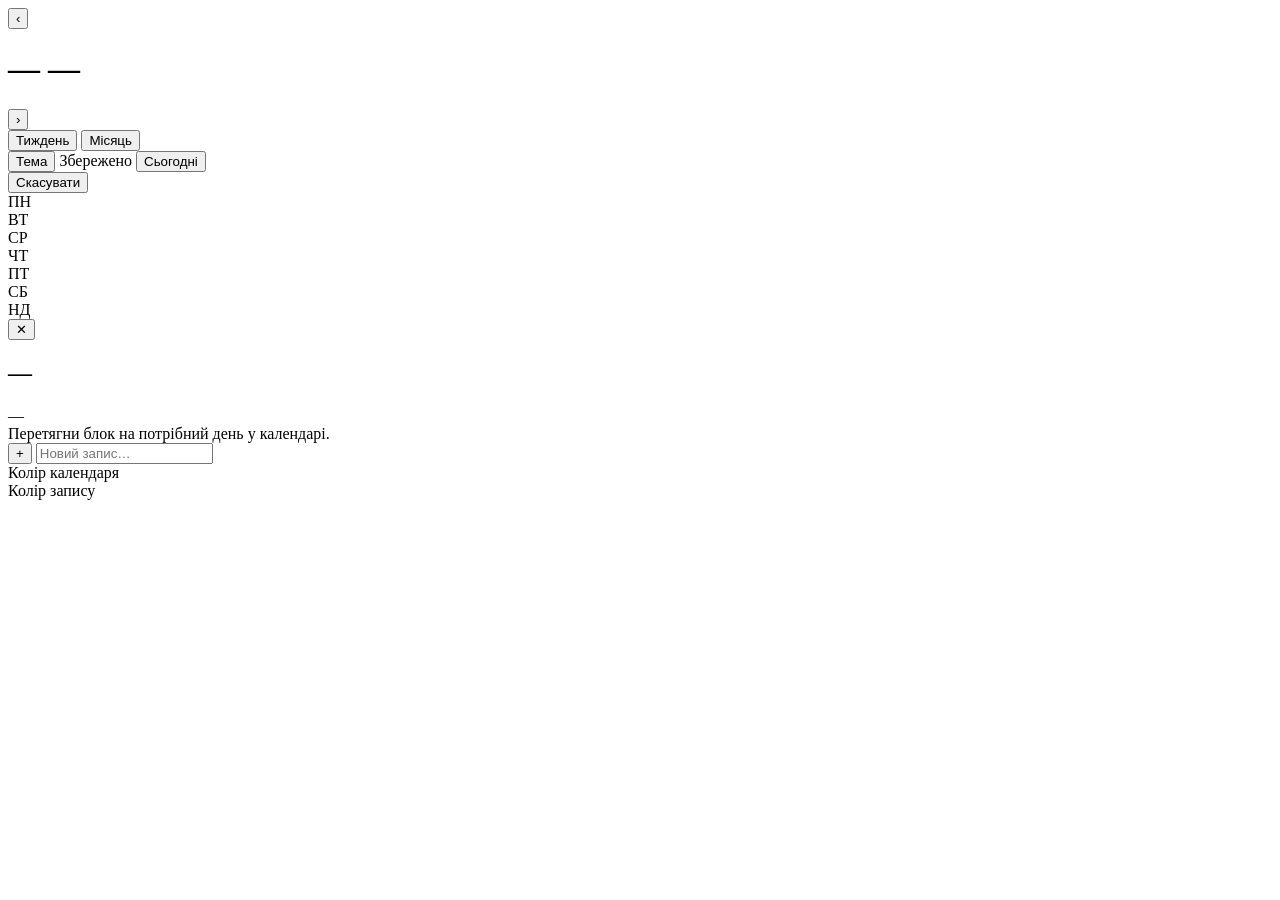
<file: static/index.html>
<!DOCTYPE html>
<html lang="uk">
<head>
<meta charset="UTF-8">
<meta name="viewport" content="width=device-width, initial-scale=1.0, viewport-fit=cover">
<meta name="apple-mobile-web-app-capable" content="yes">
<meta name="apple-mobile-web-app-status-bar-style" content="black-translucent">
<meta name="theme-color" content="#1B2027">
<title>Гросбух — особистий планувальник</title>
<link rel="preconnect" href="https://fonts.googleapis.com">
<link href="https://fonts.googleapis.com/css2?family=Fraunces:opsz,wght@9..144,500;9..144,600;9..144,700&family=IBM+Plex+Mono:wght@400;500;600&family=Inter:wght@400;500;600&display=swap" rel="stylesheet">
<!-- PLANNER_CSS -->
</head>
<body>
<div class="app">
  <header class="app-header">
    <div class="topbar">
      <div class="month-nav">
        <button type="button" id="prevBtn" title="Попередній місяць">‹</button>
        <h1 id="monthTitle">— <span class="year">—</span></h1>
        <button type="button" id="nextBtn" title="Наступний місяць">›</button>
      </div>
      <div class="actions">
        <div class="view-toggle mobile-only" id="viewToggle">
          <button type="button" class="view-btn active" data-view="week">Тиждень</button>
          <button type="button" class="view-btn" data-view="month">Місяць</button>
        </div>
        <button type="button" class="theme-btn" id="themeBtn" title="Колір календаря">
          <span class="theme-btn-dot" id="themeBtnDot"></span>
          Тема
        </button>
        <span class="save-status" id="saveStatus">Збережено</span>
        <button type="button" class="pill-btn" id="todayBtn">Сьогодні</button>
      </div>
    </div>
    <div class="reassign-bar" id="reassignBar">
      <span class="reassign-text" id="reassignText"></span>
      <button type="button" class="reassign-cancel" id="reassignCancel">Скасувати</button>
    </div>
  </header>
  <div class="calendar-body">
    <div class="weekdays">
      <div>ПН</div><div>ВТ</div><div>СР</div><div>ЧТ</div><div>ПТ</div><div>СБ</div><div>НД</div>
    </div>
    <div class="grid" id="grid"></div>
    <div class="week-scroll" id="weekScroll"></div>
  </div>
</div>

<div class="overlay" id="overlay">
  <div class="panel">
    <div class="panel-handle"></div>
    <button type="button" class="close" id="panelClose" title="Закрити">✕</button>
    <h2 id="panelDate">—</h2>
    <div class="sub" id="panelWeekday">—</div>
    <div class="panel-hint">Перетягни блок на потрібний день у календарі.</div>
    <div class="item-list" id="itemList"></div>
    <div class="add-row">
      <button type="button" id="addItemBtn" title="Додати">+</button>
      <input type="text" id="newItem" placeholder="Новий запис…" autocomplete="off" autocorrect="off" autocapitalize="off" spellcheck="false" inputmode="text">
    </div>
  </div>
</div>

<div class="color-pop" id="themePop">
  <div class="color-pop-title">Колір календаря</div>
  <div class="color-pop-swatches" id="themePopSwatches"></div>
</div>

<div class="color-pop" id="colorPop">
  <div class="color-pop-title">Колір запису</div>
  <div class="color-pop-swatches" id="colorPopSwatches"></div>
</div>

<!-- PLANNER_CONFIG -->
<!-- PLANNER_STORAGE_JS -->
<!-- PLANNER_JS -->
</body>
</html>
</file>
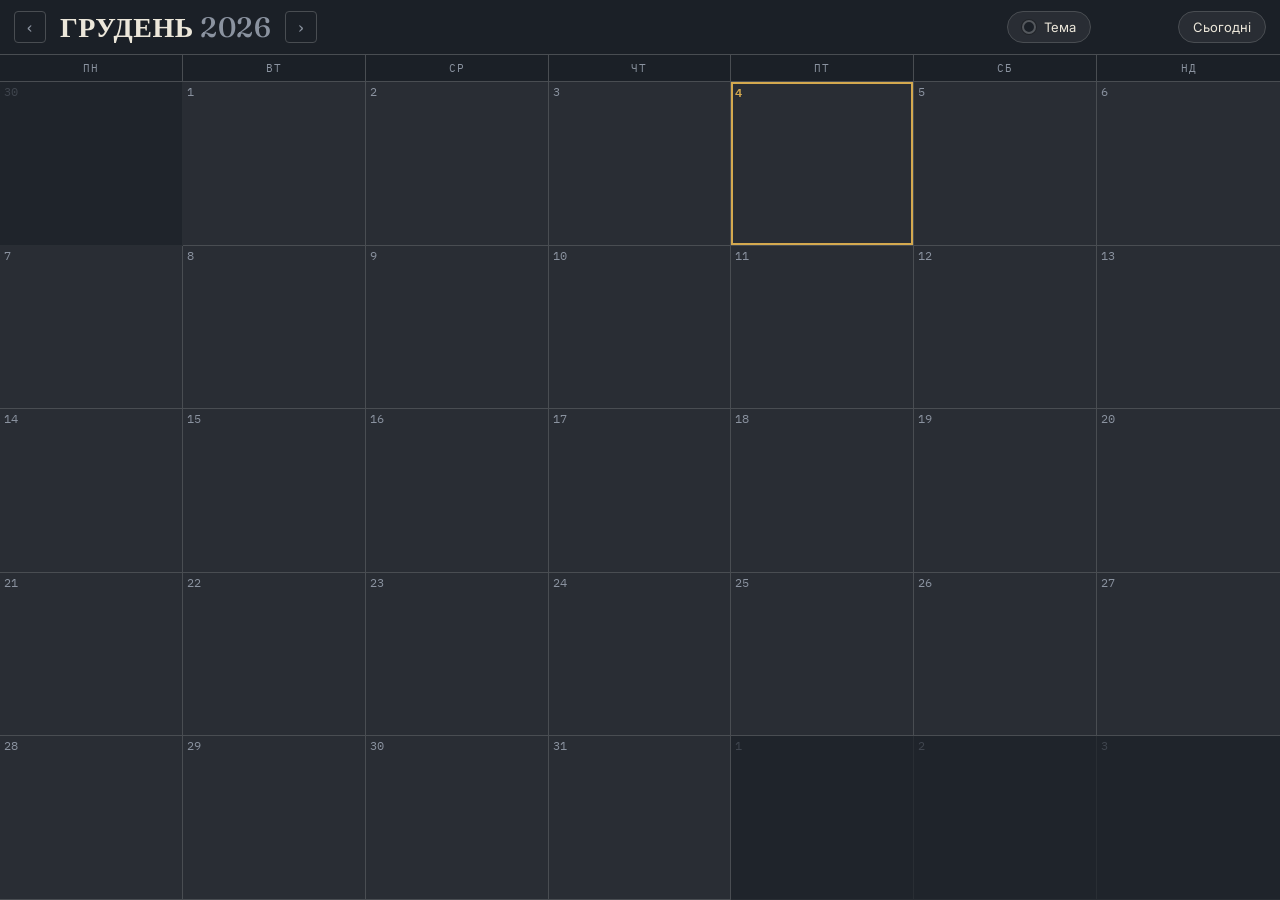
<file: planner.html>
<!DOCTYPE html>
<html lang="uk">
<head>
<meta charset="UTF-8">
<meta name="viewport" content="width=device-width, initial-scale=1.0, viewport-fit=cover">
<title>Гросбух — особистий планувальник</title>
<link rel="preconnect" href="https://fonts.googleapis.com">
<link href="https://fonts.googleapis.com/css2?family=Fraunces:opsz,wght@9..144,500;9..144,600;9..144,700&family=IBM+Plex+Mono:wght@400;500;600&family=Inter:wght@400;500;600&display=swap" rel="stylesheet">
<style>
  :root{
    --bg:#1B2027;
    --panel:#242B34;
    --panel-2:#2B333E;
    --line:#3A4250;
    --ink:#ECE7DA;
    --muted:#8B93A0;
    --accent:#D4A94F;
    --accent-dim:rgba(212,169,79,.18);
    --teal:#4F8F82;
    --coral:#C1666B;
  }
  *{box-sizing:border-box;-webkit-tap-highlight-color:transparent;}
  html,body{height:100%;margin:0;}
  body{
    background:var(--bg);color:var(--ink);font-family:'Inter',sans-serif;
    overflow:hidden;touch-action:manipulation;
    padding:env(safe-area-inset-top) env(safe-area-inset-right) env(safe-area-inset-bottom) env(safe-area-inset-left);
  }

  /* ── layout ── */
  .app{
    display:flex;flex-direction:column;
    height:100vh;height:100dvh;width:100vw;
  }

  .topbar{
    display:flex;align-items:center;justify-content:space-between;
    padding:10px 14px;flex-shrink:0;gap:12px;flex-wrap:wrap;
    border-bottom:1px solid var(--line);
  }
  .month-nav{display:flex;align-items:center;gap:14px;}
  .month-nav button{
    background:none;border:1px solid var(--line);color:var(--muted);
    width:32px;height:32px;border-radius:4px;cursor:pointer;
    font-size:16px;font-family:'IBM Plex Mono',monospace;
    transition:border-color .15s,color .15s;
  }
  .month-nav button:hover{border-color:var(--accent);color:var(--accent);}
  .month-nav button:active{transform:scale(.94);}

  h1{font-family:'Fraunces',serif;font-weight:600;font-size:28px;
     letter-spacing:.5px;margin:0;text-transform:uppercase;}
  h1 .year{color:var(--muted);font-weight:500;}

  .actions{display:flex;gap:12px;align-items:center;flex-wrap:wrap;}
  .pill-btn{
    background:var(--panel);border:1px solid var(--line);color:var(--ink);
    padding:7px 14px;border-radius:20px;font-family:'Inter',sans-serif;
    font-size:13px;cursor:pointer;transition:border-color .15s;
  }
  .pill-btn:hover{border-color:var(--accent);}
  .pill-btn:active,.theme-btn:active{transform:scale(.96);}

  /* ── theme button + popover ── */
  .theme-btn{
    display:flex;align-items:center;gap:8px;
    background:var(--panel);border:1px solid var(--line);color:var(--ink);
    padding:7px 14px;border-radius:20px;font-family:'Inter',sans-serif;
    font-size:13px;cursor:pointer;transition:border-color .15s;
  }
  .theme-btn:hover,.theme-btn.open{border-color:var(--accent);}
  .theme-btn-dot{
    width:14px;height:14px;border-radius:50%;flex-shrink:0;
    border:2px solid rgba(255,255,255,.25);
    box-shadow:0 0 0 1px rgba(0,0,0,.25);
  }
  .swatch{
    width:22px;height:22px;border-radius:50%;
    /* завжди видима рамка, щоб темні кружечки не зливались з фоном */
    border:2px solid rgba(255,255,255,0.18);
    cursor:pointer;padding:0;flex-shrink:0;
    transition:transform .12s,border-color .12s,box-shadow .12s;
    box-shadow:0 0 0 1px rgba(0,0,0,.3);
  }
  .swatch:hover{transform:scale(1.2);}
  .swatch.active{
    border-color:var(--ink) !important;
    box-shadow:0 0 0 1px var(--ink);
  }
  .swatch-custom{
    position:relative;overflow:hidden;
    background:conic-gradient(red,yellow,lime,cyan,blue,magenta,red);
  }
  .swatch-custom input[type=color]{
    position:absolute;inset:-2px;opacity:0;cursor:pointer;
    width:calc(100% + 4px);height:calc(100% + 4px);
  }

  .save-status{
    font-family:'IBM Plex Mono',monospace;font-size:11px;
    color:var(--muted);opacity:0;transition:opacity .3s;
  }
  .save-status.show{opacity:1;color:var(--teal);}

  /* ── calendar ── */
  .calendar-body{flex:1;display:flex;flex-direction:column;min-height:0;}
  .weekdays{
    display:grid;grid-template-columns:repeat(7,1fr);
    flex-shrink:0;border-bottom:1px solid var(--line);
  }
  .weekdays div{
    text-align:center;font-family:'IBM Plex Mono',monospace;
    font-size:11px;color:var(--muted);letter-spacing:1px;
    padding:6px 0;border-right:1px solid var(--line);
  }
  .weekdays div:last-child{border-right:none;}
  .grid{
    flex:1;display:grid;
    grid-template-columns:repeat(7,1fr);
    grid-template-rows:repeat(var(--weeks,5),1fr);
    min-height:0;
  }
  .cell{
    background:var(--panel);border-right:1px solid var(--line);
    border-bottom:1px solid var(--line);padding:4px;
    display:flex;flex-direction:column;min-height:0;
    cursor:pointer;position:relative;
    transition:background .15s,box-shadow .15s;overflow:hidden;
  }
  .cell:nth-child(7n){border-right:none;}
  .cell:hover{background:var(--panel-2);}
  .cell.outside{opacity:.32;}
  .cell.today{box-shadow:inset 0 0 0 2px var(--accent);}
  .cell.drop-target{background:var(--panel-2);box-shadow:inset 0 0 0 2px var(--accent);}
  .cell .datenum{
    font-family:'IBM Plex Mono',monospace;font-size:12px;
    color:var(--muted);flex-shrink:0;line-height:1;margin-bottom:3px;
  }
  .cell.today .datenum{color:var(--accent);font-weight:600;}
  .cell-items{flex:1;display:flex;flex-direction:column;gap:2px;overflow:hidden;min-height:0;}
  .cell-item{
    font-size:10px;line-height:1.25;padding:2px 5px;border-radius:3px;
    white-space:nowrap;overflow:hidden;text-overflow:ellipsis;
    cursor:grab;flex-shrink:0;user-select:none;
    text-shadow:0 1px 1px rgba(0,0,0,.3);
    transition:opacity .15s;
  }
  .cell-item:active{cursor:grabbing;}
  .cell-item.dragging{opacity:.3;}
  .cell-item.done{opacity:.4;text-decoration:line-through;}

  /* ── side panel ── */
  .overlay{
    position:fixed;inset:0;background:rgba(10,12,15,.5);
    display:none;align-items:stretch;justify-content:flex-end;z-index:50;
  }
  .overlay.open{display:flex;}
  .panel{
    width:400px;max-width:92vw;background:var(--panel-2);
    border-left:1px solid var(--line);padding:26px 22px;
    overflow-y:auto;-webkit-overflow-scrolling:touch;
    animation:slidein .18s ease-out;position:relative;
  }
  .panel-handle{
    display:none;width:36px;height:4px;background:var(--line);
    border-radius:2px;margin:0 auto 16px;
  }
  @keyframes slidein{from{transform:translateX(24px);opacity:0;}to{transform:none;opacity:1;}}
  @keyframes slideup{from{transform:translateY(100%);}to{transform:none;}}
  .panel h2{font-family:'Fraunces',serif;font-size:22px;margin:0 0 2px;text-transform:capitalize;}
  .panel .sub{color:var(--muted);font-size:12px;font-family:'IBM Plex Mono',monospace;margin-bottom:14px;}
  .panel .close{
    position:absolute;top:20px;right:20px;
    background:none;border:none;color:var(--muted);font-size:20px;cursor:pointer;
    width:44px;height:44px;display:flex;align-items:center;justify-content:center;
  }
  .panel-hint{font-size:12px;color:var(--muted);margin-bottom:14px;line-height:1.4;}
  .item-list{min-height:40px;}
  .item-row{
    display:flex;align-items:center;gap:8px;
    padding:8px 6px;border-bottom:1px solid var(--line);
    border-left:3px solid var(--accent);border-radius:0 4px 4px 0;
    background:rgba(0,0,0,.12);margin-bottom:4px;
    transition:opacity .15s;
  }
  .item-row.dragging{opacity:.35;}
  .item-row.drag-over{border-top:2px solid var(--accent);}
  .item-row.done .item-text{color:var(--muted);text-decoration:line-through;}
  .drag-handle{
    cursor:grab;color:var(--muted);font-size:14px;
    padding:0 2px;user-select:none;flex-shrink:0;opacity:.5;
  }
  .drag-handle:hover{opacity:1;color:var(--accent);}
  .drag-handle:active{cursor:grabbing;}
  .item-row input[type=checkbox]{width:16px;height:16px;accent-color:var(--teal);flex-shrink:0;cursor:pointer;}
  .item-text{flex:1;font-size:14px;min-width:0;word-break:break-word;}
  .color-dot{
    width:20px;height:20px;border-radius:50%;
    border:2px solid rgba(255,255,255,.2);cursor:pointer;flex-shrink:0;
    transition:transform .12s;
  }
  .color-dot:hover{transform:scale(1.15);}
  .del-btn{
    background:none;border:none;color:var(--muted);cursor:pointer;
    font-size:16px;opacity:.35;padding:2px 6px;border-radius:4px;flex-shrink:0;
    transition:opacity .15s,color .15s,background .15s;
  }
  .item-row:hover .del-btn{opacity:1;}
  .del-btn:hover{color:var(--coral);background:rgba(193,102,107,.12);}

  .add-row{display:flex;gap:8px;margin-top:12px;}
  .add-row input{
    flex:1;background:var(--panel);border:1px solid var(--line);
    color:var(--ink);padding:8px 10px;border-radius:4px;
    font-family:'Inter',sans-serif;font-size:16px;
  }
  .add-row input:focus{outline:none;border-color:var(--accent);}
  .add-row button{
    background:var(--accent);border:none;color:#1B2027;
    font-weight:600;padding:0 18px;border-radius:4px;cursor:pointer;
    min-width:44px;min-height:44px;font-size:18px;
  }
  .empty-note{color:var(--muted);font-size:13px;padding:8px 0;}

  /* ── global color popover (position:fixed, never clipped) ── */
  .color-pop{
    position:fixed;z-index:200;
    background:var(--panel-2);border:1px solid var(--line);
    border-radius:10px;padding:10px;
    box-shadow:0 10px 30px rgba(0,0,0,.5);
    display:none;
  }
  .color-pop.open{display:block;}
  .color-pop-title{
    font-size:11px;color:var(--muted);font-family:'IBM Plex Mono',monospace;
    letter-spacing:.5px;margin-bottom:8px;
  }
  .color-pop-swatches{display:flex;flex-wrap:wrap;gap:6px;width:164px;}
  .color-pop .swatch{width:26px;height:26px;border:2px solid rgba(255,255,255,0.18);}

  /* ── mobile ── */
  @media(max-width:768px){
    .topbar{
      padding:8px 10px;gap:8px;
      flex-direction:column;align-items:stretch;
    }
    .month-nav{justify-content:center;}
    .month-nav button{
      width:44px;height:44px;font-size:20px;
    }
    h1{font-size:22px;}
    .actions{
      justify-content:center;gap:8px;
    }
    .theme-btn,.pill-btn{
      min-height:44px;padding:10px 16px;font-size:14px;
    }
    .save-status{font-size:10px;}

    .weekdays div{font-size:10px;padding:6px 0;}
    .grid{
      /* Cells are taller on mobile so content is readable and tap targets are comfortable */
      grid-template-rows:repeat(var(--weeks,5), minmax(90px, 1fr));
    }
    .calendar-body{overflow-y:auto;-webkit-overflow-scrolling:touch;}
    .cell{padding:5px 4px;}
    .cell .datenum{font-size:13px;margin-bottom:4px;}
    .cell-item{
      font-size:11px;padding:4px 6px;border-radius:4px;
      min-height:24px;line-height:1.3;
    }

    .overlay{align-items:flex-end;justify-content:center;}
    .panel{
      width:100%;max-width:100%;
      border-left:none;border-top:1px solid var(--line);
      border-radius:16px 16px 0 0;
      max-height:88vh;
      padding:12px 16px calc(16px + env(safe-area-inset-bottom));
      animation:slideup .22s ease-out;
    }
    .panel-handle{display:block;}
    .panel h2{font-size:20px;padding-right:40px;}
    .panel .close{top:12px;right:8px;}
    .panel-hint{font-size:11px;}

    .item-row{
      padding:10px 8px;gap:10px;
      min-height:48px;
    }
    .item-text{font-size:15px;}
    .drag-handle{font-size:18px;padding:4px;opacity:.6;}
    .color-dot{width:28px;height:28px;}
    .del-btn{
      font-size:20px;opacity:.6;
      min-width:44px;min-height:44px;
      display:flex;align-items:center;justify-content:center;
    }
    .item-row input[type=checkbox]{width:22px;height:22px;}

    .color-pop{
      max-width:calc(100vw - 24px);
      padding:12px;
    }
    .color-pop-swatches{width:auto;justify-content:center;}
    .color-pop .swatch{width:32px;height:32px;}
  }

  /* ── touch drag ghost (mobile only) ── */
  .touch-ghost{
    position:fixed;z-index:500;pointer-events:none;
    padding:6px 10px;border-radius:6px;
    font-family:'Inter',sans-serif;font-size:13px;font-weight:500;
    white-space:nowrap;max-width:180px;overflow:hidden;text-overflow:ellipsis;
    box-shadow:0 6px 24px rgba(0,0,0,.5);
    opacity:.9;transform:scale(1.08) rotate(-2deg);
    transition:transform .1s;
    display:none;
  }
  .touch-ghost.active{display:block;}

  @media(max-width:380px){
    h1{font-size:18px;}
    .month-nav{gap:8px;}
    .actions{flex-wrap:wrap;}
    .cell-item{font-size:8px;}
    .weekdays div{font-size:9px;letter-spacing:0;}
  }
</style>
</head>
<body>
<div class="app">
  <div class="topbar">
    <div class="month-nav">
      <button id="prevBtn" title="Попередній місяць">‹</button>
      <h1 id="monthTitle">— <span class="year">—</span></h1>
      <button id="nextBtn" title="Наступний місяць">›</button>
    </div>
    <div class="actions">
      <button type="button" class="theme-btn" id="themeBtn" title="Колір календаря">
        <span class="theme-btn-dot" id="themeBtnDot"></span>
        Тема
      </button>
      <span class="save-status" id="saveStatus">Збережено</span>
      <button class="pill-btn" id="todayBtn">Сьогодні</button>
    </div>
  </div>
  <div class="calendar-body">
    <div class="weekdays">
      <div>ПН</div><div>ВТ</div><div>СР</div><div>ЧТ</div><div>ПТ</div><div>СБ</div><div>НД</div>
    </div>
    <div class="grid" id="grid"></div>
  </div>
</div>

<!-- side panel -->
<div class="overlay" id="overlay">
  <div class="panel">
    <div class="panel-handle"></div>
    <button class="close" id="panelClose" title="Закрити">✕</button>
    <h2 id="panelDate">—</h2>
    <div class="sub" id="panelWeekday">—</div>
    <div class="panel-hint">Перетягни блок на потрібний день у календарі.</div>
    <div class="item-list" id="itemList"></div>
    <div class="add-row">
      <input type="text" id="newItem" placeholder="Новий запис…">
      <button id="addItemBtn">+</button>
    </div>
  </div>
</div>

<!-- theme color popover -->
<div class="color-pop" id="themePop">
  <div class="color-pop-title">Колір календаря</div>
  <div class="color-pop-swatches" id="themePopSwatches"></div>
</div>

<!-- item color popover -->
<div class="color-pop" id="colorPop">
  <div class="color-pop-title">Колір запису</div>
  <div class="color-pop-swatches" id="colorPopSwatches"></div>
</div>

<script>
/* ───────────── constants ───────────── */
const MONTH_NAMES  = ["СІЧЕНЬ","ЛЮТИЙ","БЕРЕЗЕНЬ","КВІТЕНЬ","ТРАВЕНЬ","ЧЕРВЕНЬ","ЛИПЕНЬ","СЕРПЕНЬ","ВЕРЕСЕНЬ","ЖОВТЕНЬ","ЛИСТОПАД","ГРУДЕНЬ"];
const WEEKDAY_NAMES = ["неділя","понеділок","вівторок","середа","четвер","п'ятниця","субота"];
const THEME_COLORS  = ['#1B2027','#141B2D','#1A2421','#231C1C','#1E1A28','#F4F0E6','#E8ECF0'];
const ITEM_COLORS   = ['#D4A94F','#4F8F82','#C1666B','#6B8FC1','#9B7EC8','#E07B54','#7EC1B8'];

/* ───────────── state ───────────── */
const today = new Date();
let viewYear  = today.getFullYear();
let viewMonth = today.getMonth();
let monthCache      = {};
let selectedDateKey = null;
let saveThemeTimer  = null;   // окремий таймер для теми
let saveDataTimer   = null;   // окремий таймер для даних місяця
let saveStatusTimer = null;
let dragState       = null;
let justDropped     = false;
let currentThemeBg  = THEME_COLORS[0];

// попап кольору item: контекст поточного відкритого
let colorPopCtx     = null; // {item, y, m, d, dotEl, rowEl}
let touchDrag       = null;
let touchGhost      = null;
let swipeStartX     = null;
let swipeStartY     = null;

function isMobile(){ return window.matchMedia('(max-width:768px)').matches; }

function cellDateFromEl(cell){
  if(!cell) return null;
  const y=+cell.dataset.y, m=+cell.dataset.m, d=+cell.dataset.d;
  if(Number.isNaN(y)) return null;
  return {y,m,d};
}

/* ───────────── storage ───────────── */
const storage = {
  get(key){ try{ const v=localStorage.getItem(key); return v?{value:v}:null; }catch{return null;} },
  set(key,val){ try{ localStorage.setItem(key,val); }catch(e){ console.error(e); } }
};

/* ───────────── utils ───────────── */
function pad(n){ return n<10?'0'+n:''+n; }
function monthKey(y,m){ return y+'-'+pad(m+1); }
function dayKey(d){ return pad(d); }
function uid(){ return crypto.randomUUID?crypto.randomUUID():'id'+Math.random().toString(36).slice(2); }

function hexToRgb(hex){
  const h = hex.replace('#','');
  const n = parseInt(h.length===3?h.split('').map(c=>c+c).join(''):h, 16);
  return { r:(n>>16)&255, g:(n>>8)&255, b:n&255 };
}
function rgbToHex(r,g,b){
  return '#'+[r,g,b].map(v=>Math.max(0,Math.min(255,Math.round(v))).toString(16).padStart(2,'0')).join('');
}
function mixHex(a,b,t){
  const c1=hexToRgb(a), c2=hexToRgb(b);
  return rgbToHex(c1.r+(c2.r-c1.r)*t, c1.g+(c2.g-c1.g)*t, c1.b+(c2.b-c1.b)*t);
}
function luminance(hex){
  const {r,g,b}=hexToRgb(hex);
  return [r,g,b].map(v=>{ v/=255; return v<=.03928?v/12.92:Math.pow((v+.055)/1.055,2.4); })
    .reduce((acc,v,i)=>acc+v*[.2126,.7152,.0722][i],0);
}
function textOnBg(hex){ return luminance(hex)>.4?'#1B2027':'#FFFFFF'; }

/* ───────────── theme ───────────── */
function isValidHex(hex){
  return typeof hex==='string' && /^#([0-9A-Fa-f]{3}|[0-9A-Fa-f]{6})$/.test(hex);
}

function applyBgTheme(bg){
  if(!isValidHex(bg)) bg = THEME_COLORS[0];
  currentThemeBg = bg;
  const dark = luminance(bg) < .4;
  const mix  = dark ? '#FFFFFF' : '#000000';
  const f    = dark ? [.06,.11,.20] : [.04,.07,.14];

  document.documentElement.style.setProperty('--bg',       bg);
  document.documentElement.style.setProperty('--panel',    mixHex(bg,mix,f[0]));
  document.documentElement.style.setProperty('--panel-2',  mixHex(bg,mix,f[1]));
  document.documentElement.style.setProperty('--line',     mixHex(bg,mix,f[2]));
  document.documentElement.style.setProperty('--ink',      dark?'#ECE7DA':'#1B2027');
  document.documentElement.style.setProperty('--muted',    dark?'#8B93A0':'#5A6270');
  document.documentElement.style.setProperty('--accent',   dark?'#D4A94F':'#9A7220');
  const {r,g,b} = hexToRgb(dark?'#D4A94F':'#9A7220');
  document.documentElement.style.setProperty('--accent-dim',`rgba(${r},${g},${b},.18)`);

  const dot = document.getElementById('themeBtnDot');
  if(dot) dot.style.background = bg;

  document.querySelectorAll('#themePopSwatches .swatch[data-color]').forEach(el=>{
    el.classList.toggle('active', el.dataset.color.toLowerCase()===bg.toLowerCase());
  });
  const custom = document.getElementById('themeCustomInput');
  if(custom){
    const isCustom = !THEME_COLORS.some(c=>c.toLowerCase()===bg.toLowerCase());
    custom.closest('.swatch').classList.toggle('active', isCustom);
    custom.value = bg;
  }
}

function buildThemePop(){
  const wrap = document.getElementById('themePopSwatches');
  if(!wrap) return;
  wrap.innerHTML = '';
  THEME_COLORS.forEach(color=>{
    const btn = document.createElement('button');
    btn.type='button'; btn.className='swatch'; btn.style.background=color;
    btn.dataset.color=color; btn.title=color;
    btn.addEventListener('click', e=>{
      e.stopPropagation();
      pickTheme(color);
      closeThemePop();
    });
    wrap.appendChild(btn);
  });
  const lbl = document.createElement('label');
  lbl.className='swatch swatch-custom'; lbl.title='Свій колір';
  const inp = document.createElement('input');
  inp.type='color'; inp.id='themeCustomInput'; inp.value=currentThemeBg;
  inp.addEventListener('input', e=>{ e.stopPropagation(); applyBgTheme(e.target.value); });
  inp.addEventListener('change', e=>{ e.stopPropagation(); pickTheme(e.target.value); });
  lbl.appendChild(inp);
  wrap.appendChild(lbl);
}

function positionPop(pop, anchor){
  const rect = anchor.getBoundingClientRect();
  pop.classList.add('open');
  const popW = pop.offsetWidth || 184;
  const popH = pop.offsetHeight || 110;

  if(isMobile()){
    pop.style.left = '50%';
    pop.style.transform = 'translateX(-50%)';
    if(rect.bottom + popH + 16 < window.innerHeight){
      pop.style.top = (rect.bottom + 8) + 'px';
      pop.style.bottom = 'auto';
    } else {
      pop.style.top = 'auto';
      pop.style.bottom = Math.max(16, window.innerHeight - rect.top + 8) + 'px';
    }
    return;
  }

  let left = rect.right - popW;
  let top = rect.bottom + 8;
  if(left < 8) left = 8;
  if(left + popW > window.innerWidth - 8) left = window.innerWidth - popW - 8;
  if(top + popH > window.innerHeight - 8) top = rect.top - popH - 8;
  pop.style.left = left + 'px';
  pop.style.top = top + 'px';
  pop.style.bottom = 'auto';
  pop.style.transform = '';
}

function openThemePop(){
  closeColorPop();
  const pop = document.getElementById('themePop');
  const btn = document.getElementById('themeBtn');
  buildThemePop();
  applyBgTheme(currentThemeBg);
  positionPop(pop, btn);
  btn.classList.add('open');
}

function closeThemePop(){
  const pop = document.getElementById('themePop');
  const btn = document.getElementById('themeBtn');
  if(pop) pop.classList.remove('open');
  if(btn) btn.classList.remove('open');
}

function toggleThemePop(){
  const pop = document.getElementById('themePop');
  if(pop.classList.contains('open')) closeThemePop();
  else openThemePop();
}

function pickTheme(bg){
  applyBgTheme(bg);
  clearTimeout(saveThemeTimer);
  saveThemeTimer = setTimeout(()=>{
    storage.set('planner-theme', JSON.stringify({bg}));
    flashSaveStatus();
  }, 300);
}

function loadTheme(){
  let bg = THEME_COLORS[0];
  try{
    const res = storage.get('planner-theme');
    if(res){
      const data = JSON.parse(res.value);
      if(isValidHex(data.bg)) bg = data.bg;
    }
  }catch(e){
    console.warn('Не вдалося завантажити тему', e);
  }
  currentThemeBg = bg;
  applyBgTheme(bg);
  buildThemePop();
}

/* ───────────── save helpers ───────────── */
function flashSaveStatus(){
  const el = document.getElementById('saveStatus');
  el.classList.add('show');
  clearTimeout(saveStatusTimer);
  saveStatusTimer = setTimeout(()=>el.classList.remove('show'), 1500);
}
function scheduleSaveMonth(y,m){
  clearTimeout(saveDataTimer);
  saveDataTimer = setTimeout(()=>{ saveMonth(y,m); flashSaveStatus(); }, 300);
}

/* ───────────── data ───────────── */
function loadMonth(y,m){
  const key=monthKey(y,m);
  if(monthCache[key]) return monthCache[key];
  const res = storage.get('planner-month:'+key);
  monthCache[key] = migrateMonthData(res?JSON.parse(res.value):{});
  return monthCache[key];
}
function saveMonth(y,m){
  const key=monthKey(y,m);
  storage.set('planner-month:'+key, JSON.stringify(monthCache[key]||{}));
}
function migrateMonthData(data){
  const out={};
  for(const dk of Object.keys(data)){
    const day=data[dk];
    if(day.items){ out[dk]=day; continue; }
    const items=[];
    (day.tasks||[]).forEach(t=>items.push({
      id:t.id||uid(), text:t.text, done:!!t.done,
      color:t.color||ITEM_COLORS[items.length%ITEM_COLORS.length]
    }));
    out[dk]={items};
  }
  return out;
}
function getDayData(y,m,d){
  const key=monthKey(y,m);
  if(!monthCache[key]) loadMonth(y,m);
  const md=monthCache[key];
  const dk=dayKey(d);
  if(!md[dk]) md[dk]={items:[]};
  if(!md[dk].items) md[dk]=migrateMonthData({[dk]:md[dk]})[dk];
  return md[dk];
}

/* ───────────── drag / move ───────────── */
function moveItem(fromKey,toKey,itemId,insertIdx){
  const fromDay=getDayData(fromKey.y,fromKey.m,fromKey.d);
  const idx=fromDay.items.findIndex(i=>i.id===itemId);
  if(idx<0) return;
  const [item]=fromDay.items.splice(idx,1);

  if(fromKey.y===toKey.y && fromKey.m===toKey.m && fromKey.d===toKey.d){
    fromDay.items.splice(Math.min(insertIdx??fromDay.items.length, fromDay.items.length),0,item);
    scheduleSaveMonth(fromKey.y,fromKey.m);
    return;
  }
  const toDay=getDayData(toKey.y,toKey.m,toKey.d);
  toDay.items.splice(Math.min(insertIdx??toDay.items.length, toDay.items.length),0,item);
  scheduleSaveMonth(fromKey.y,fromKey.m);
  if(monthKey(fromKey.y,fromKey.m)!==monthKey(toKey.y,toKey.m))
    scheduleSaveMonth(toKey.y,toKey.m);
}

function setupCellDrop(cell,cellDate){
  cell.addEventListener('dragover',e=>{
    if(!dragState) return;
    e.preventDefault(); e.dataTransfer.dropEffect='move';
    cell.classList.add('drop-target');
  });
  cell.addEventListener('dragleave',e=>{
    if(!cell.contains(e.relatedTarget)) cell.classList.remove('drop-target');
  });
  cell.addEventListener('drop',e=>{
    e.preventDefault(); cell.classList.remove('drop-target');
    if(!dragState) return;
    moveItem(dragState.fromKey, cellDate, dragState.itemId);
    dragState=null; justDropped=true;
    setTimeout(()=>{ justDropped=false; },150);
    renderCalendar();
    if(selectedDateKey) renderPanelContent();
  });
}

/* ───────────── item color popover (position:fixed) ───────────── */
function openColorPop(dotEl, item, y, m, d){
  closeThemePop();
  colorPopCtx = {item, y, m, d, dotEl};
  const pop    = document.getElementById('colorPop');
  const swWrap = document.getElementById('colorPopSwatches');
  swWrap.innerHTML='';

  ITEM_COLORS.forEach(color=>{
    const btn=document.createElement('button');
    btn.type='button'; btn.className='swatch'; btn.style.background=color;
    btn.classList.toggle('active', color===item.color);
    btn.addEventListener('click',e=>{ e.stopPropagation(); applyItemColor(color); });
    swWrap.appendChild(btn);
  });
  const lbl=document.createElement('label');
  lbl.className='swatch swatch-custom'; lbl.title='Свій колір';
  const inp=document.createElement('input');
  inp.type='color'; inp.value=item.color||ITEM_COLORS[0];
  inp.addEventListener('input', e=>{ e.stopPropagation(); applyItemColor(e.target.value,true); });
  inp.addEventListener('change',e=>{ e.stopPropagation(); applyItemColor(e.target.value); });
  lbl.appendChild(inp); swWrap.appendChild(lbl);

  positionPop(pop, dotEl);
}

function applyItemColor(color, preview=false){
  if(!colorPopCtx) return;
  const {item, y, m, d, dotEl} = colorPopCtx;
  item.color = color;
  dotEl.style.background = color;
  // оновити border row
  const row = dotEl.closest('.item-row');
  if(row) row.style.borderLeftColor=color;
  // оновити active у попапі
  document.querySelectorAll('#colorPopSwatches .swatch[style]').forEach(s=>{
    s.classList.toggle('active', s.style.background===color);
  });
  // зберегти + оновити сітку
  scheduleSaveMonth(y,m);
  renderCalendar();
}

function closeColorPop(){
  document.getElementById('colorPop').classList.remove('open');
  colorPopCtx=null;
}

/* ───────────── touch drag (mobile) ───────────── */
function createTouchGhost(item){
  if(touchGhost) touchGhost.remove();
  touchGhost = document.createElement('div');
  touchGhost.className = 'touch-ghost';
  touchGhost.textContent = item.text;
  touchGhost.style.background = item.color || ITEM_COLORS[0];
  touchGhost.style.color = textOnBg(item.color || ITEM_COLORS[0]);
  document.body.appendChild(touchGhost);
}

function moveTouchGhost(clientX, clientY){
  if(!touchGhost) return;
  touchGhost.classList.add('active');
  const w = touchGhost.offsetWidth;
  const h = touchGhost.offsetHeight;
  touchGhost.style.left = Math.min(clientX - w/2, window.innerWidth - w - 8) + 'px';
  touchGhost.style.top  = (clientY - h - 18) + 'px';
}

function removeTouchGhost(){
  if(touchGhost){ touchGhost.remove(); touchGhost = null; }
}

function clearDropTargets(){
  document.querySelectorAll('.drop-target').forEach(n=>n.classList.remove('drop-target'));
}

function highlightCellAt(x,y){
  clearDropTargets();
  const el = document.elementFromPoint(x,y);
  const cell = el?.closest('.cell');
  if(cell) cell.classList.add('drop-target');
  return cell;
}

function finishTouchDrag(clientX, clientY){
  if(!touchDrag?.moved || !dragState) return false;
  const cell = highlightCellAt(clientX, clientY);
  const toKey = cellDateFromEl(cell);
  if(toKey){
    moveItem(dragState.fromKey, toKey, dragState.itemId);
    justDropped = true;
    setTimeout(()=>{ justDropped=false; },150);
    renderCalendar();
    if(selectedDateKey) renderPanelContent();
    return true;
  }
  return false;
}

function setupTouchDrag(el, item, fromKey){
  el.addEventListener('touchstart', e=>{
    if(e.touches.length!==1) return;
    const t = e.touches[0];
    touchDrag = { itemId:item.id, fromKey, el, startX:t.clientX, startY:t.clientY, moved:false };
  }, {passive:true});

  el.addEventListener('touchmove', e=>{
    if(!touchDrag || touchDrag.itemId!==item.id) return;
    const t = e.touches[0];
    const dx = Math.abs(t.clientX - touchDrag.startX);
    const dy = Math.abs(t.clientY - touchDrag.startY);
    if(!touchDrag.moved && (dx>10 || dy>10)){
      touchDrag.moved = true;
      dragState = { fromKey, itemId:item.id };
      el.classList.add('dragging');
      // show ghost only on mobile
      if(isMobile()) createTouchGhost(item);
    }
    if(touchDrag.moved){
      if(isMobile()) moveTouchGhost(t.clientX, t.clientY);
      highlightCellAt(t.clientX, t.clientY);
      e.preventDefault();
    }
  }, {passive:false});

  el.addEventListener('touchend', e=>{
    if(!touchDrag || touchDrag.itemId!==item.id) return;
    const t = e.changedTouches[0];
    el.classList.remove('dragging');
    removeTouchGhost();
    if(touchDrag.moved) finishTouchDrag(t.clientX, t.clientY);
    clearDropTargets();
    touchDrag = null;
    dragState = null;
  }, {passive:true});

  el.addEventListener('touchcancel', ()=>{
    el.classList.remove('dragging');
    removeTouchGhost();
    clearDropTargets();
    touchDrag = null;
    dragState = null;
  }, {passive:true});
}

/* ───────────── calendar render ───────────── */
function renderCalendar(){
  loadMonth(viewYear,viewMonth);
  document.getElementById('monthTitle').innerHTML=
    MONTH_NAMES[viewMonth]+' <span class="year">'+viewYear+'</span>';

  const grid=document.getElementById('grid');
  grid.innerHTML='';
  const firstWeekday=(new Date(viewYear,viewMonth,1).getDay()+6)%7;
  const daysInMonth =new Date(viewYear,viewMonth+1,0).getDate();
  const daysInPrev  =new Date(viewYear,viewMonth, 0).getDate();
  const totalCells  =Math.ceil((firstWeekday+daysInMonth)/7)*7;
  grid.style.setProperty('--weeks',totalCells/7);

  for(let i=0;i<totalCells;i++){
    let dayNum, isOutside=false, cy=viewYear, cm=viewMonth;
    if(i<firstWeekday){
      dayNum=daysInPrev-(firstWeekday-i-1); isOutside=true;
      cm=viewMonth-1; if(cm<0){cm=11;cy=viewYear-1;}
    } else if(i>=firstWeekday+daysInMonth){
      dayNum=i-(firstWeekday+daysInMonth)+1; isOutside=true;
      cm=viewMonth+1; if(cm>11){cm=0;cy=viewYear+1;}
    } else {
      dayNum=i-firstWeekday+1;
    }

    const cellDate={y:cy,m:cm,d:dayNum};
    const cell=document.createElement('div');
    cell.className='cell'+(isOutside?' outside':'');
    cell.dataset.y=cy; cell.dataset.m=cm; cell.dataset.d=dayNum;
    if(cy===today.getFullYear()&&cm===today.getMonth()&&dayNum===today.getDate())
      cell.className+=' today';

    const num=document.createElement('div');
    num.className='datenum'; num.textContent=dayNum;
    cell.appendChild(num);

    const wrap=document.createElement('div');
    wrap.className='cell-items';
    getDayData(cy,cm,dayNum).items.forEach(item=>{
      const block=document.createElement('div');
      block.className='cell-item'+(item.done?' done':'');
      block.textContent=item.text;
      block.style.background=item.color||ITEM_COLORS[0];
      block.style.color=textOnBg(item.color||ITEM_COLORS[0]);
      block.draggable=true; block.title=item.text;
      block.addEventListener('click',e=>e.stopPropagation());
      block.addEventListener('dragstart',e=>{
        dragState={fromKey:cellDate,itemId:item.id};
        block.classList.add('dragging');
        e.dataTransfer.effectAllowed='move';
        e.dataTransfer.setData('text/plain',item.id);
      });
      block.addEventListener('dragend',()=>{
        block.classList.remove('dragging');
        document.querySelectorAll('.drop-target').forEach(n=>n.classList.remove('drop-target'));
        if(dragState) dragState=null;
      });
      setupTouchDrag(block, item, cellDate);
      wrap.appendChild(block);
    });
    cell.appendChild(wrap);

    cell.addEventListener('click',()=>{ if(!justDropped&&!dragState) openPanel(cy,cm,dayNum); });
    setupCellDrop(cell,cellDate);
    grid.appendChild(cell);
  }
}

/* ───────────── side panel ───────────── */
function openPanel(y,m,d){
  loadMonth(y,m);
  selectedDateKey={y,m,d};
  const dateObj=new Date(y,m,d);
  document.getElementById('panelDate').textContent=d+' '+MONTH_NAMES[m].toLowerCase()+' '+y;
  document.getElementById('panelWeekday').textContent=WEEKDAY_NAMES[dateObj.getDay()];
  document.querySelector('.panel-hint').textContent = isMobile()
    ? 'Утримуй і перетягни запис на інший день. Свайп по календарю — змінити місяць.'
    : 'Перетягни блок на потрібний день у календарі.';
  renderPanelContent();
  document.getElementById('overlay').classList.add('open');
}

function renderPanelContent(){
  if(!selectedDateKey) return;
  const {y,m,d}=selectedDateKey;
  const dd=getDayData(y,m,d);
  const list=document.getElementById('itemList');
  list.innerHTML='';
  if(!dd.items.length){
    const n=document.createElement('div');
    n.className='empty-note'; n.textContent='Записів на цей день ще немає.';
    list.appendChild(n); return;
  }
  dd.items.forEach((item,i)=>list.appendChild(createItemRow(item,i,y,m,d)));
}

function createItemRow(item,index,y,m,d){
  const row=document.createElement('div');
  row.className='item-row'+(item.done?' done':'');
  row.style.borderLeftColor=item.color||ITEM_COLORS[0];
  row.draggable=true;

  const handle=document.createElement('span');
  handle.className='drag-handle'; handle.textContent='⠿';

  const cb=document.createElement('input'); cb.type='checkbox'; cb.checked=item.done;
  cb.addEventListener('change',()=>{
    item.done=cb.checked; scheduleSaveMonth(y,m);
    renderPanelContent(); renderCalendar();
  });

  const span=document.createElement('span');
  span.className='item-text'; span.textContent=item.text;

  const dot=document.createElement('button');
  dot.type='button'; dot.className='color-dot';
  dot.style.background=item.color||ITEM_COLORS[0]; dot.title='Колір запису';
  dot.addEventListener('click',e=>{
    e.stopPropagation();
    if(colorPopCtx&&colorPopCtx.item===item){ closeColorPop(); return; }
    openColorPop(dot,item,y,m,d);
  });

  const del=document.createElement('button');
  del.className='del-btn'; del.textContent='✕'; del.title='Видалити';
  del.addEventListener('click',e=>{
    e.stopPropagation();
    getDayData(y,m,d).items=getDayData(y,m,d).items.filter(x=>x.id!==item.id);
    scheduleSaveMonth(y,m); renderPanelContent(); renderCalendar();
  });

  row.addEventListener('dragstart',e=>{
    dragState={fromKey:{y,m,d},itemId:item.id};
    row.classList.add('dragging');
    e.dataTransfer.effectAllowed='move';
    e.dataTransfer.setData('text/plain',item.id);
  });
  row.addEventListener('dragend',()=>{
    row.classList.remove('dragging');
    document.querySelectorAll('.drop-target,.drag-over').forEach(n=>{
      n.classList.remove('drop-target','drag-over');
    });
    if(dragState) dragState=null;
  });
  row.addEventListener('dragover',e=>{
    if(!dragState||dragState.itemId===item.id) return;
    if(dragState.fromKey.y!==y||dragState.fromKey.m!==m||dragState.fromKey.d!==d) return;
    e.preventDefault(); row.classList.add('drag-over');
  });
  row.addEventListener('dragleave',()=>row.classList.remove('drag-over'));
  row.addEventListener('drop',e=>{
    e.preventDefault(); e.stopPropagation();
    row.classList.remove('drag-over');
    if(!dragState) return;
    moveItem(dragState.fromKey,{y,m,d},dragState.itemId,index);
    dragState=null; renderPanelContent(); renderCalendar();
  });

  setupTouchDrag(row, item, {y,m,d});
  row.append(handle,cb,span,dot,del);
  return row;
}

function addItemHandler(){
  const input=document.getElementById('newItem');
  const text=input.value.trim();
  if(!text||!selectedDateKey) return;
  const {y,m,d}=selectedDateKey;
  const dd=getDayData(y,m,d);
  dd.items.push({id:uid(),text,done:false,color:ITEM_COLORS[dd.items.length%ITEM_COLORS.length]});
  input.value='';
  scheduleSaveMonth(y,m); renderPanelContent(); renderCalendar();
  input.focus();
}

/* ───────────── event listeners ───────────── */
document.getElementById('addItemBtn').addEventListener('click', addItemHandler);
document.getElementById('newItem').addEventListener('keydown',e=>{ if(e.key==='Enter') addItemHandler(); });
document.getElementById('panelClose').addEventListener('click',()=>{
  closeColorPop();
  closeThemePop();
  document.getElementById('overlay').classList.remove('open');
});
document.getElementById('overlay').addEventListener('click',e=>{
  if(e.target===document.getElementById('overlay')){
    closeColorPop();
    closeThemePop();
    document.getElementById('overlay').classList.remove('open');
  }
});
document.getElementById('prevBtn').addEventListener('click',()=>{
  viewMonth--; if(viewMonth<0){viewMonth=11;viewYear--;} renderCalendar();
});
document.getElementById('nextBtn').addEventListener('click',()=>{
  viewMonth++; if(viewMonth>11){viewMonth=0;viewYear++;} renderCalendar();
});
document.getElementById('todayBtn').addEventListener('click',()=>{
  viewYear=today.getFullYear(); viewMonth=today.getMonth(); renderCalendar();
});
document.getElementById('themeBtn').addEventListener('click', e=>{
  e.stopPropagation();
  toggleThemePop();
});

// свайп для зміни місяця на мобільному
const calendarBody = document.querySelector('.calendar-body');
calendarBody.addEventListener('touchstart', e=>{
  if(e.touches.length!==1) return;
  swipeStartX = e.touches[0].clientX;
  swipeStartY = e.touches[0].clientY;
}, {passive:true});
calendarBody.addEventListener('touchend', e=>{
  if(swipeStartX===null || touchDrag?.moved) { swipeStartX=null; return; }
  const t = e.changedTouches[0];
  const dx = t.clientX - swipeStartX;
  const dy = Math.abs(t.clientY - swipeStartY);
  if(Math.abs(dx)>55 && dy<80){
    if(dx<0){ viewMonth++; if(viewMonth>11){viewMonth=0;viewYear++;} }
    else { viewMonth--; if(viewMonth<0){viewMonth=11;viewYear--;} }
    renderCalendar();
  }
  swipeStartX = null;
}, {passive:true});

// закрити панель свайпом вниз (мобільний)
let panelSwipeY = null;
const panelEl = document.querySelector('.panel');
panelEl.addEventListener('touchstart', e=>{
  if(!isMobile() || panelEl.scrollTop>0) return;
  panelSwipeY = e.touches[0].clientY;
}, {passive:true});
panelEl.addEventListener('touchend', e=>{
  if(panelSwipeY===null) return;
  const dy = e.changedTouches[0].clientY - panelSwipeY;
  if(dy>80){
    closeColorPop(); closeThemePop();
    document.getElementById('overlay').classList.remove('open');
  }
  panelSwipeY = null;
}, {passive:true});

// закрити попапи при кліку поза ними
document.addEventListener('click', e=>{
  const themePop = document.getElementById('themePop');
  const themeBtn = document.getElementById('themeBtn');
  if(themePop.classList.contains('open') &&
     !themePop.contains(e.target) && !themeBtn.contains(e.target))
    closeThemePop();
  if(colorPopCtx && !document.getElementById('colorPop').contains(e.target) &&
     !e.target.closest('.color-dot'))
    closeColorPop();
});

/* ───────────── init ───────────── */
(function init(){
  loadTheme();
  renderCalendar();
})();
</script>
</body>
</html>
</file>
